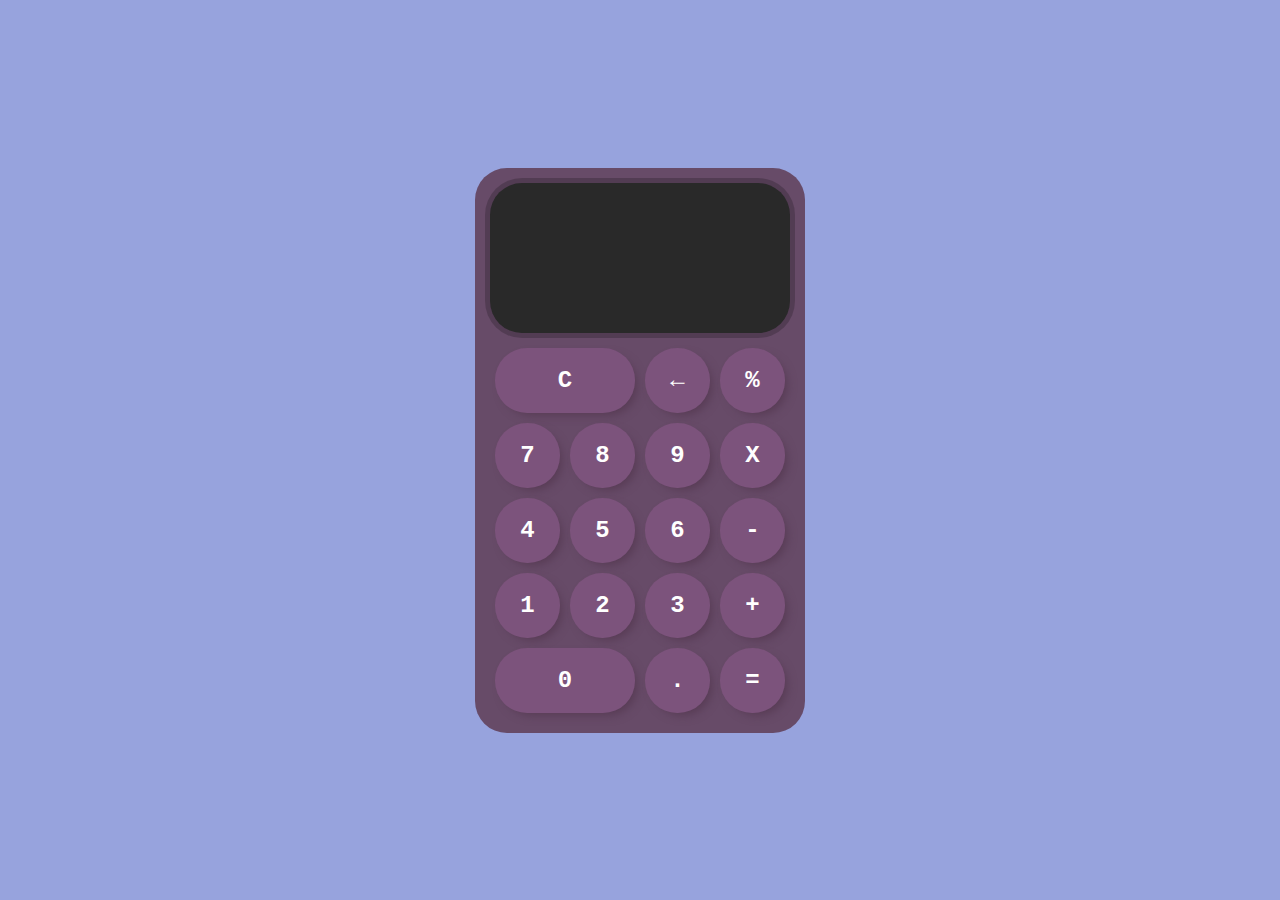
<file: index.html>
<!DOCTYPE html>
<html lang="en">
<head>
    <meta charset="UTF-8">
    <meta name="viewport" content="width=device-width, initial-scale=1.0">
    <title>Calculator 2021 </title>
    <link href="https://fonts.googleapis.com/css2?family=Fraunces&display=swap" rel="stylesheet">
    <link href="/styles.css" rel="stylesheet" />
    <script src="Display.js" type="text/javascript"></script>
    <script src="Calculadora.js" type="text/javascript"></script>
    <script src="index.js" type="text/javascript" defer></script>
</head>
<body>
    
    <div class="container">
        
        <div class="calculadora">
           
           
            <div class="display" style="font-size: medium;"> 
                  
                <div id="valor-anterior"></div>
                <div id="valor-actual"></div>
                
            </div>
            <button class="col-2" onclick="display.borrarTodo()">C</button>
            <button onclick="display.borrar()">&larr;</button>
            <button class="operador" value="dividir">%</button>
            <button class="numero">7</button>
            <button class="numero">8</button>
            <button class="numero">9</button>
            <button class="operador" value="multiplicar">X</button>
            <button class="numero">4</button>
            <button class="numero">5</button>
            <button class="numero">6</button>
            <button class="operador" value="restar">-</button>
            <button class="numero">1</button>
            <button class="numero">2</button>
            <button class="numero">3</button>
            <button class="operador" value="sumar">+</button>
            <button class="col-2 numero">0</button>
            <button class="numero">.</button>
            <button class="operador" value="igual">=</button>
        </div>
    </div>
</body>
</html>
</file>
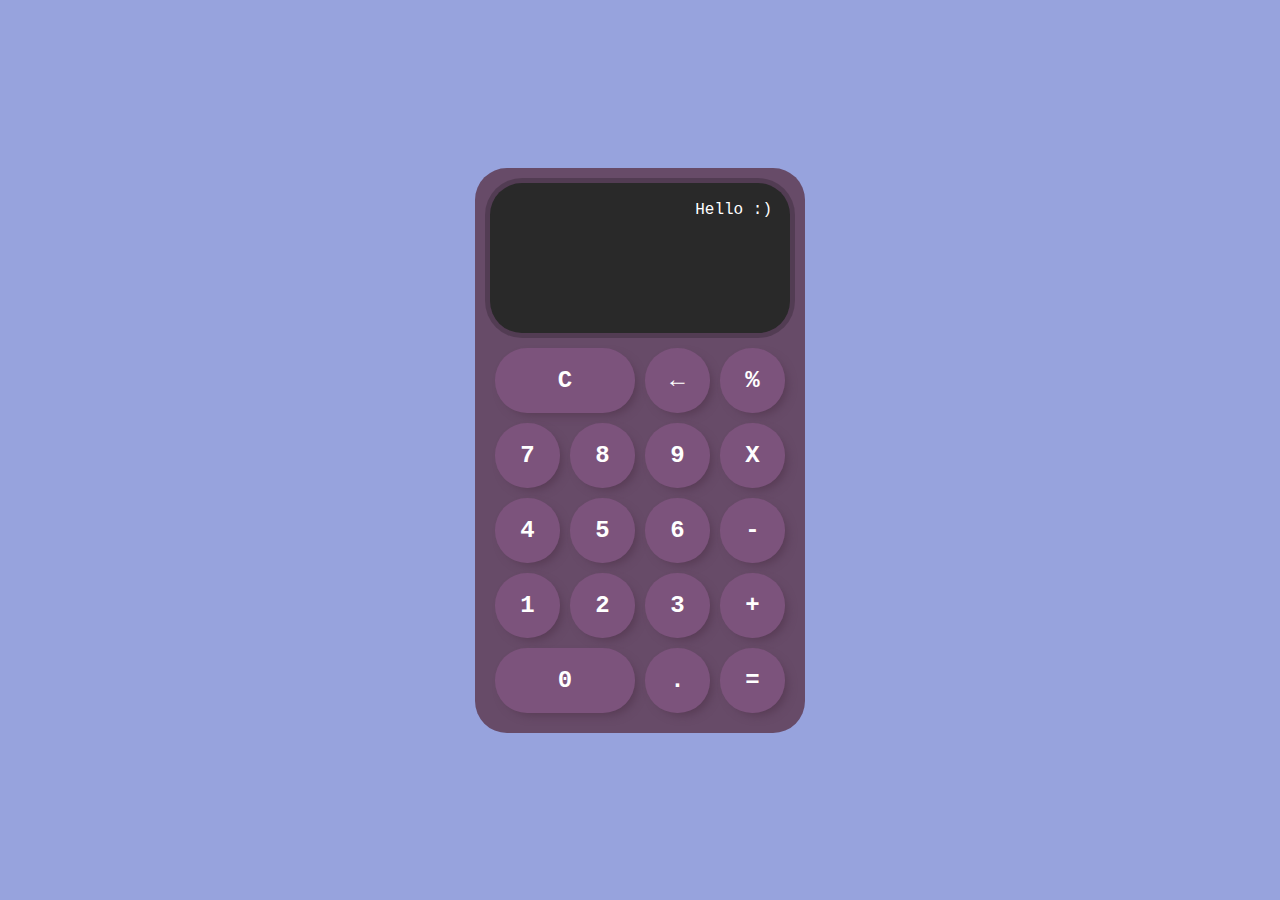
<file: calculadora.html>
<!DOCTYPE html>
<html lang="en">
<head>
    <meta charset="UTF-8">
    <meta name="viewport" content="width=device-width, initial-scale=1.0">
    <title>Calculator 2021 </title>
    <link href="https://fonts.googleapis.com/css2?family=Fraunces&display=swap" rel="stylesheet">
    <link href="/calculadora.css" rel="stylesheet" />
    <script src="Display.js" type="text/javascript"></script>
    <script src="Calculadora.js" type="text/javascript"></script>
    <script src="index.js" type="text/javascript" defer></script>
</head>
<body>
    <div class="container">
        <div class="calculadora">
            <div class="display" style="font-size: medium;"> Hello :) 
                <div id="valor-anterior"></div>
                <div id="valor-actual"></div>
            </div>
            <button class="col-2" onclick="display.borrarTodo()">C</button>
            <button onclick="display.borrar()">&larr;</button>
            <button class="operador" value="dividir">%</button>
            <button class="numero">7</button>
            <button class="numero">8</button>
            <button class="numero">9</button>
            <button class="operador" value="multiplicar">X</button>
            <button class="numero">4</button>
            <button class="numero">5</button>
            <button class="numero">6</button>
            <button class="operador" value="restar">-</button>
            <button class="numero">1</button>
            <button class="numero">2</button>
            <button class="numero">3</button>
            <button class="operador" value="sumar">+</button>
            <button class="col-2 numero">0</button>
            <button class="numero">.</button>
            <button class="operador" value="igual">=</button>
        </div>
    </div>
</body>
</html>
</file>
<file: styles.css>
*{
    font-family:'Courier New', Courier, monospace;
    color:white;
}


body{
    margin:0;
    background-color:#97a3dd;
}

.container{
    display:flex;
    justify-content: center;
    align-items: center;
    height: 100vh;
    

}

.calculadora{
    display:grid;
    grid-template-columns: repeat(4, 75px);
    grid-template-rows:160px repeat(5, 75px);
    background-color: #674b68;
    padding: 15px;
    border-radius:32px;
    box-shadow: 15px,10,0px,5px;
    
    
    
}



button{
    cursor: pointer;
    padding: 0px;
    margin:5px;
    border-radius:32px;
    font-size:1.5em;
    font-weight: bolder;
    border:none;
    background-color:#7c537c;
    box-shadow: 5px 5px 10px -3px #573b54;
}

button:active{background-color: #442d46;}
button:focus{outline: none;}

.display{
    grid-column:1/-1;
    font-size:2em;
    padding: 18px;
    display:flex;
    margin:10px,20px;
    flex-direction:column;
    align-items: flex-end;
    background-color:rgb(41, 41, 41);
    border-radius:32px;
    text-align: right;
    justify-content: space-between;
    word-break:break-all;
    margin-bottom: 10px;
    box-shadow: 0px 0px 0px 5px rgba(0, 0, 0, 0.198);
}

.col-2{
    grid-column: span 2;
}

#valorActural{
    font-size:1.5em;

}

#valorAnterior{
    font-size:2em ;
}
</file>
<file: calculadora.css>
*{
    font-family:'Courier New', Courier, monospace;
    color:white;
}


body{
    margin:0;
    background-color:#97a3dd;
}

.container{
    display:flex;
    justify-content: center;
    align-items: center;
    height: 100vh;

}

.calculadora{
    display:grid;
    grid-template-columns: repeat(4, 75px);
    grid-template-rows:160px repeat(5, 75px);
    background-color: #674b68;
    padding: 15px;
    border-radius:32px;
    box-shadow: 15px,10,0px,5px;
    
    
}

button{
    cursor: pointer;
    padding: 0px;
    margin:5px;
    border-radius:32px;
    font-size:1.5em;
    font-weight: bolder;
    border:none;
    background-color:#7c537c;
    box-shadow: 5px 5px 10px -3px #573b54;
}

button:active{background-color: #442d46;}
button:focus{outline: none;}

.display{
    grid-column:1/-1;
    font-size:2em;
    padding: 18px;
    display:flex;
    margin:10px,20px;
    flex-direction:column;
    align-items: flex-end;
    background-color:rgb(41, 41, 41);
    border-radius:32px;
    text-align: right;
    justify-content: space-between;
    word-break:break-all;
    margin-bottom: 10px;
    box-shadow: 0px 0px 0px 5px rgba(0, 0, 0, 0.198);
}

.col-2{
    grid-column: span 2;
}

#valorActural{
    font-size:1.5em;

}

#valorAnterior{
    font-size:2em ;
}
</file>
